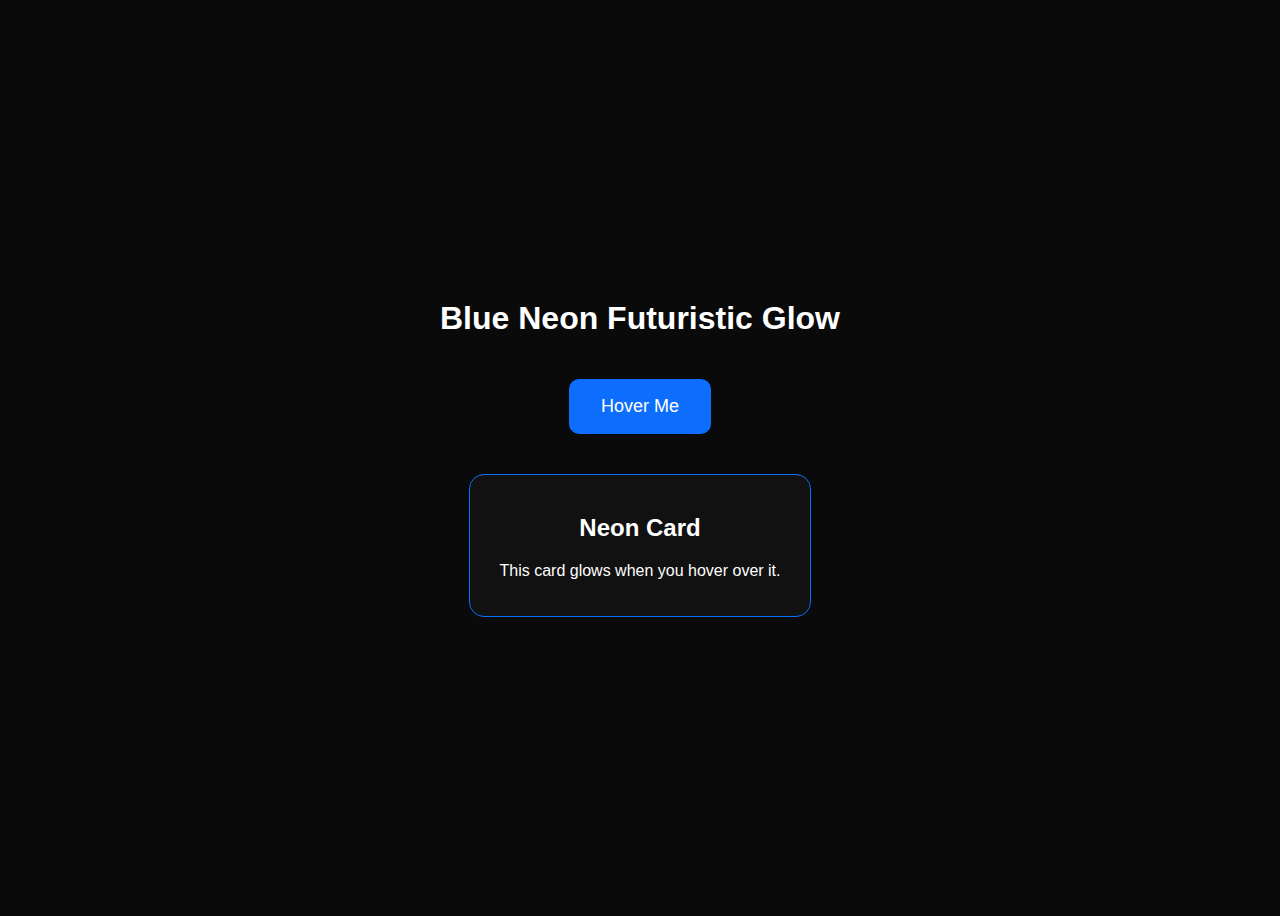
<file: 3d.html>
<!DOCTYPE html>
<html lang="en">
<head>
<meta charset="UTF-8">
<meta name="viewport" content="width=device-width, initial-scale=1.0">
<title>Blue Neon Glow Demo</title>
<style>
  body {
    background-color: #0a0a0a;
    font-family: Arial, sans-serif;
    display: flex;
    flex-direction: column;
    align-items: center;
    justify-content: center;
    height: 100vh;
    color: #fff;
  }

  .glow-button {
    background-color: #0d6efd;
    color: #fff;
    border: 2px solid #0d6efd;
    padding: 15px 30px;
    font-size: 18px;
    border-radius: 10px;
    cursor: pointer;
    margin: 20px;
    transition: 0.3s;
  }

  .glow-button:hover {
    box-shadow: 0 0 20px #00ffff, 0 0 40px #00ffff, 0 0 60px #00ffff;
    transform: scale(1.05);
  }

  .glow-card {
    background-color: #111;
    border: 1px solid #0d6efd;
    border-radius: 15px;
    padding: 20px;
    width: 300px;
    margin: 20px;
    text-align: center;
    transition: 0.3s;
  }

  .glow-card:hover {
    box-shadow: 0 0 15px #00ffff, 0 0 30px #00ffff;
    transform: translateY(-5px);
  }
</style>
</head>
<body>

<h1>Blue Neon Futuristic Glow</h1>

<button class="glow-button">Hover Me</button>

<div class="glow-card">
  <h2>Neon Card</h2>
  <p>This card glows when you hover over it.</p>
</div>

</body>
</html>
</file>
